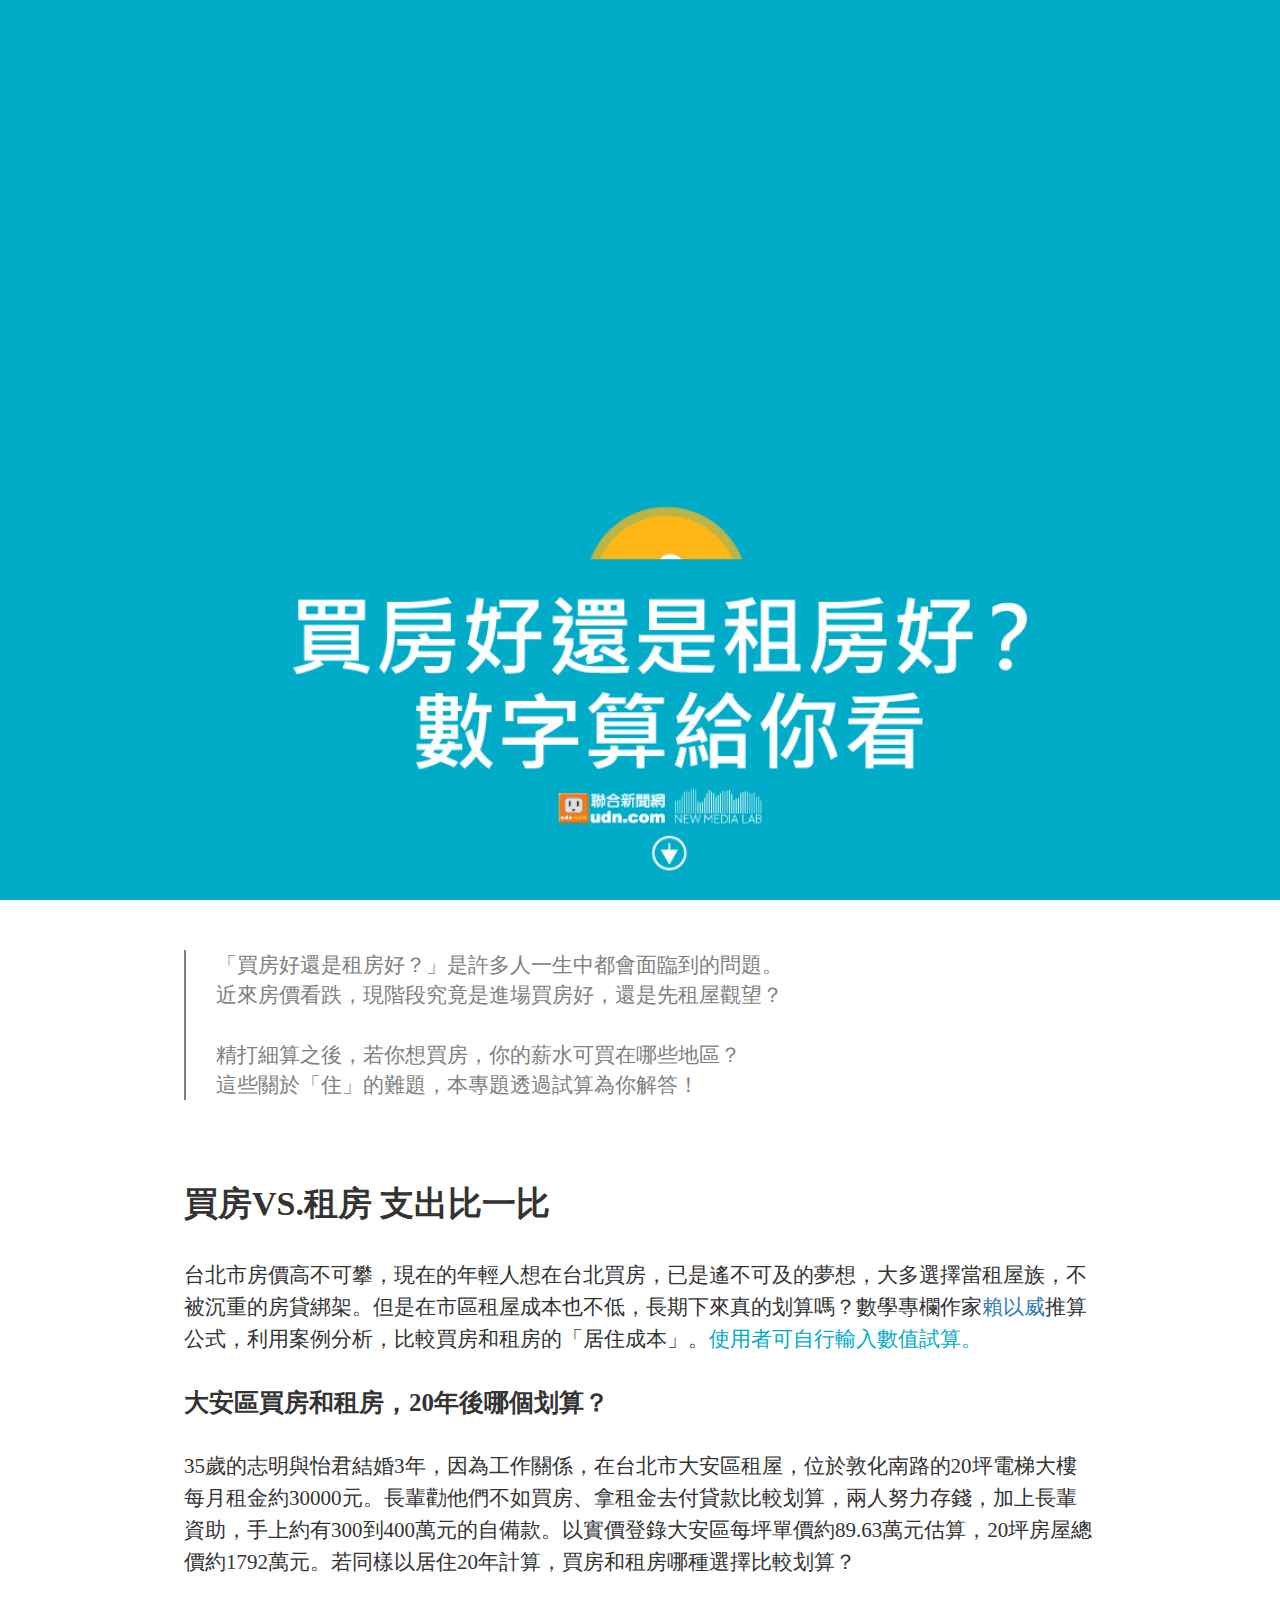
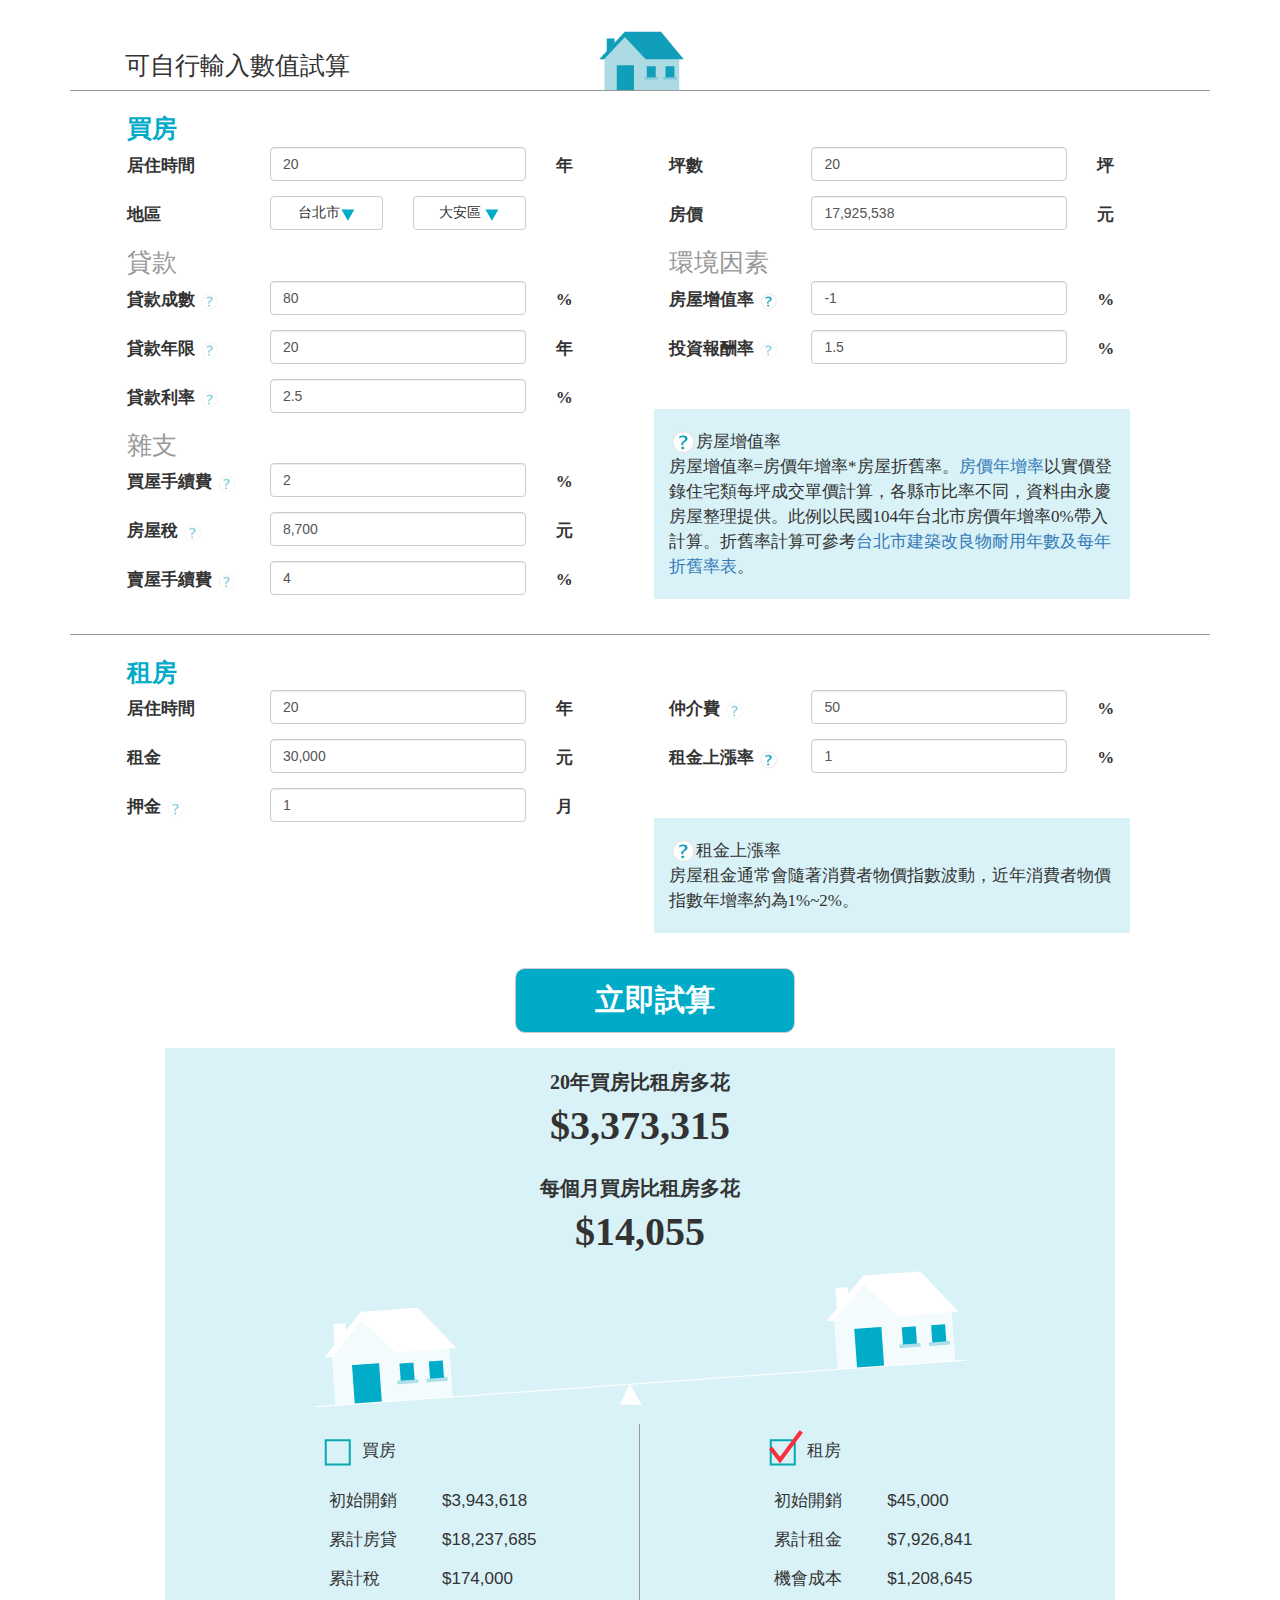
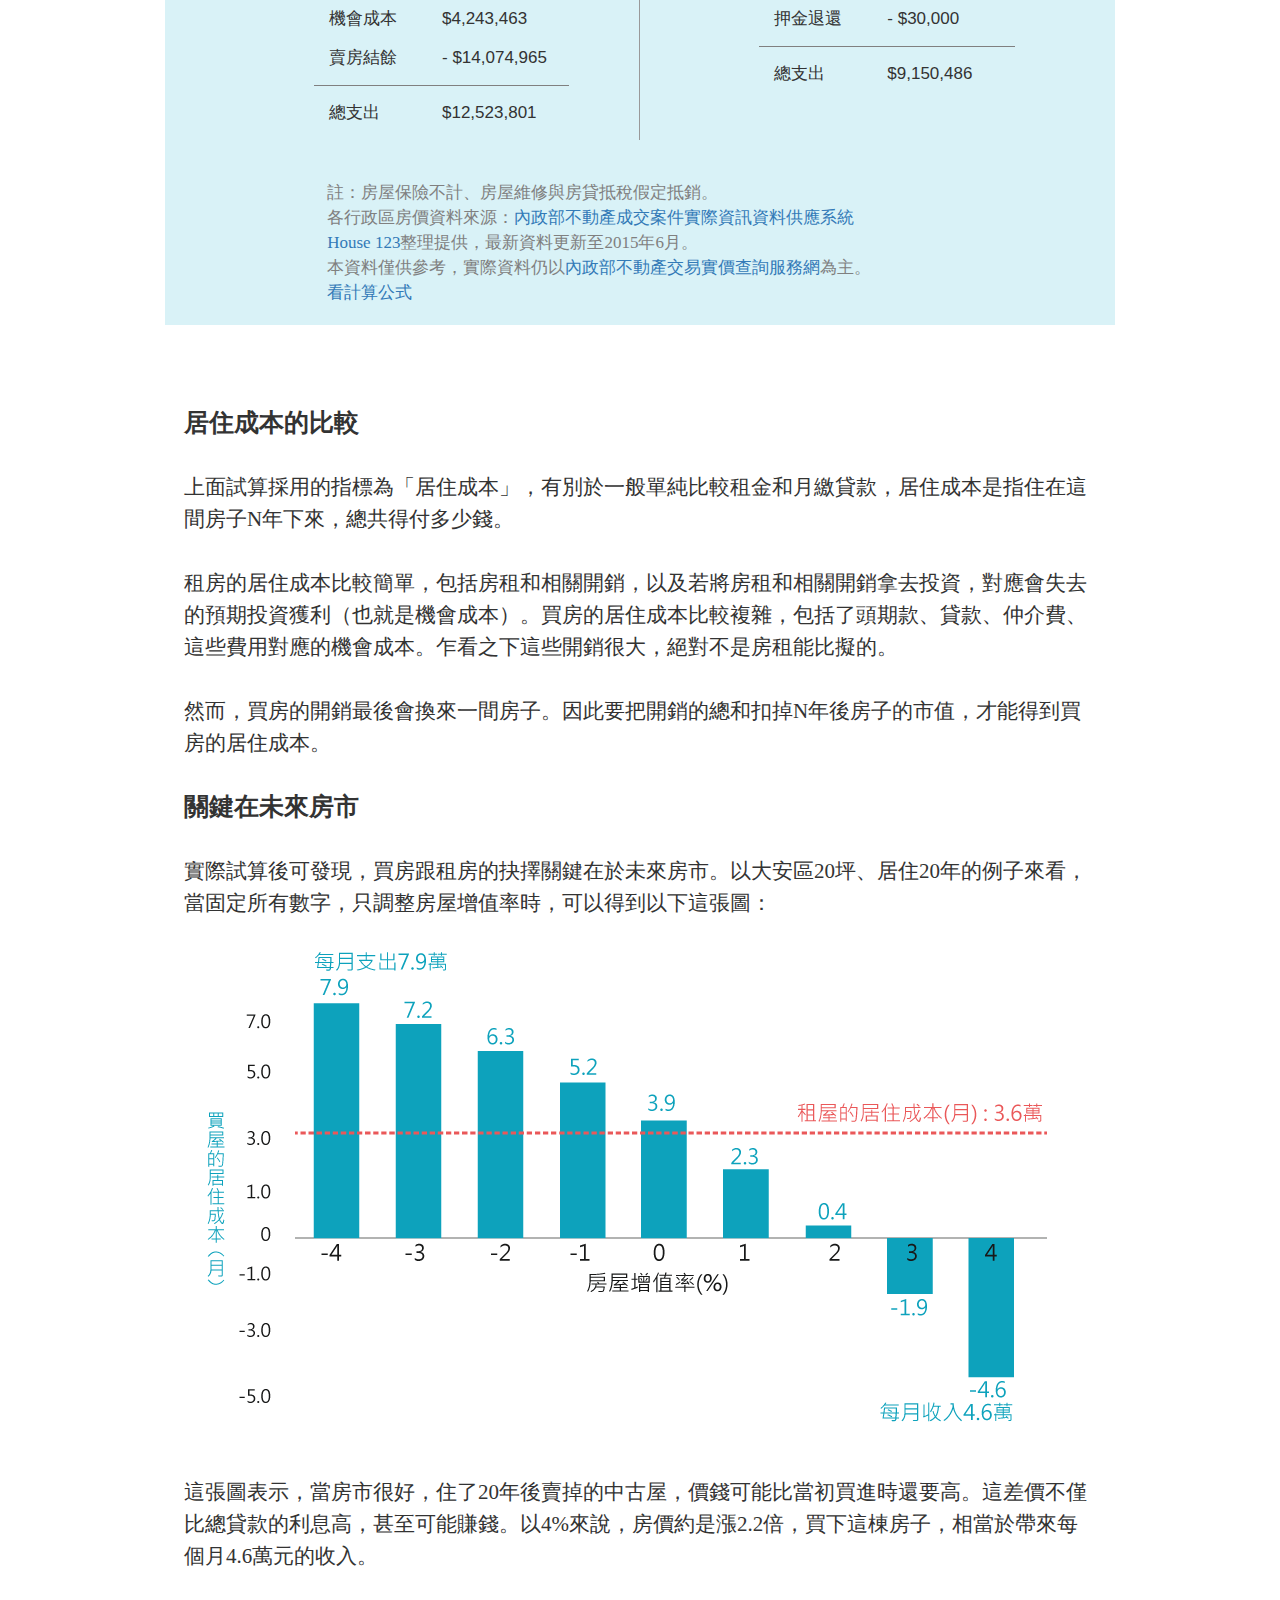
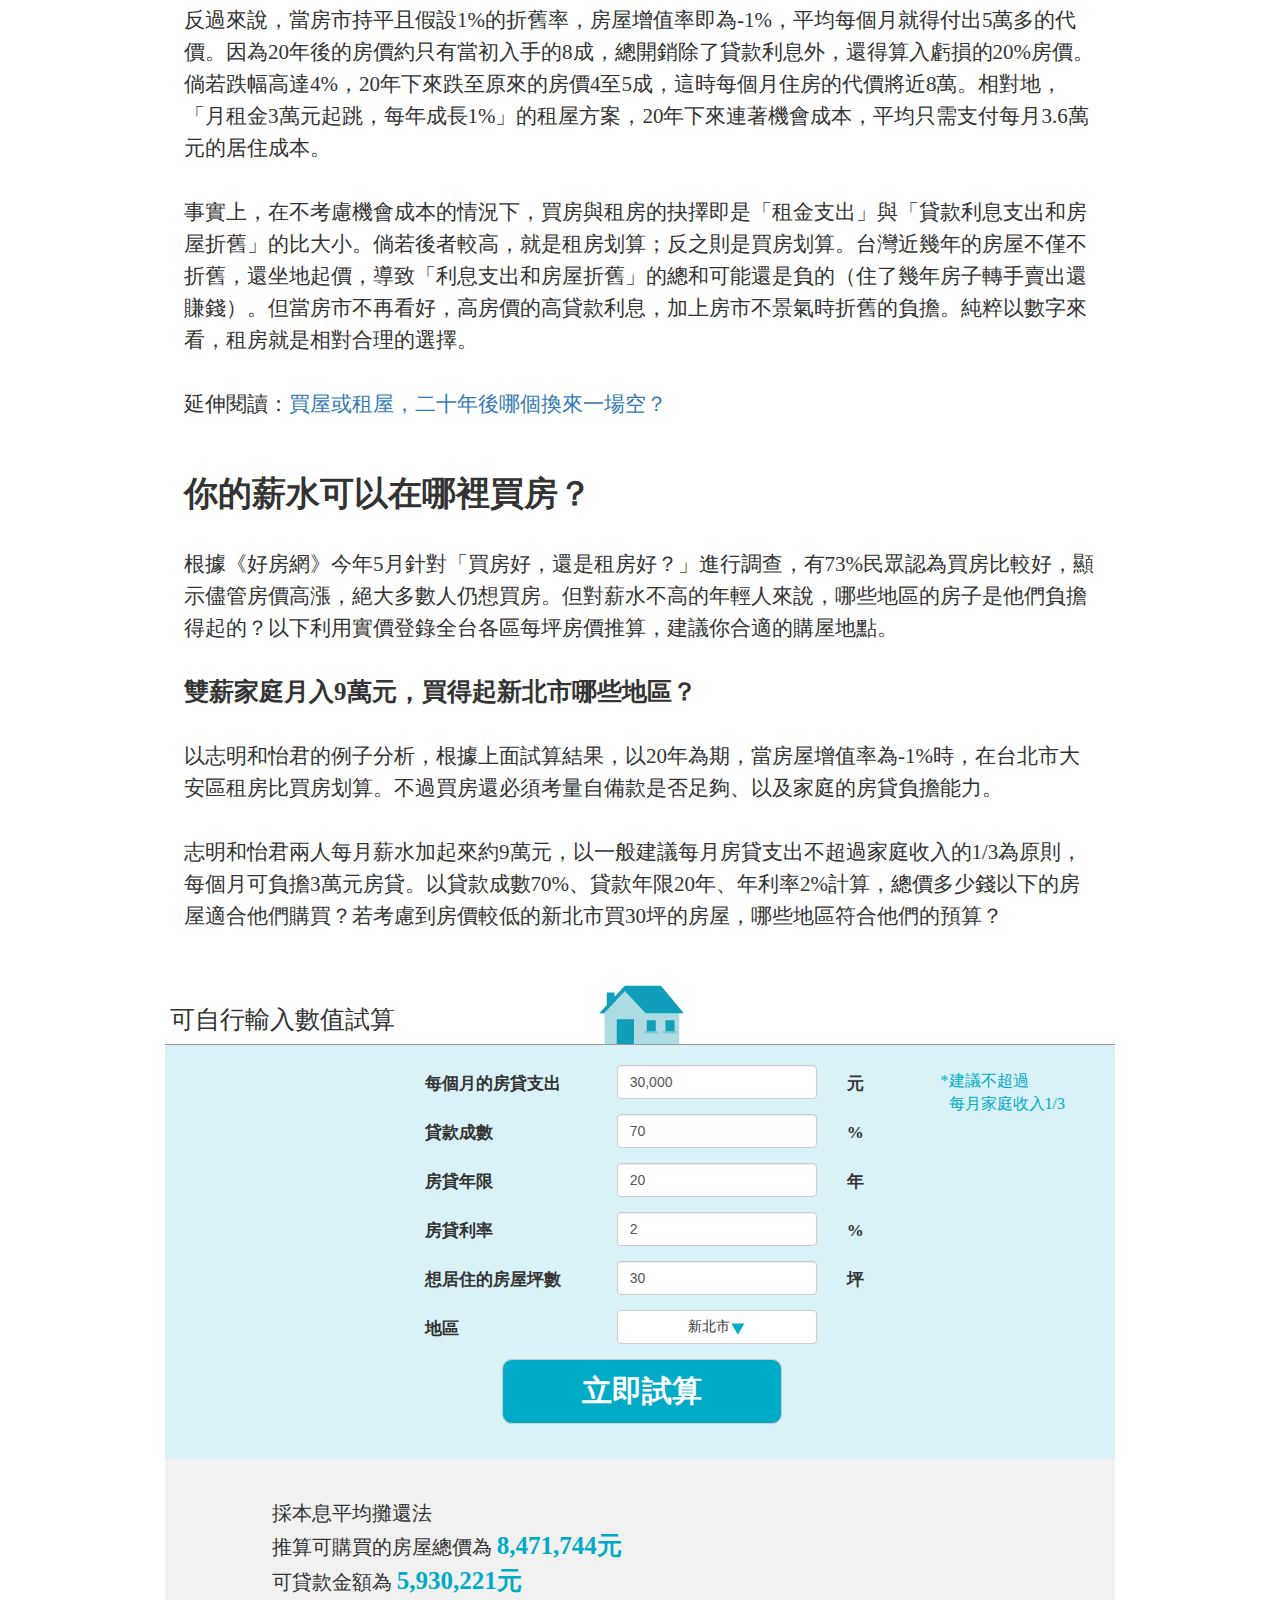
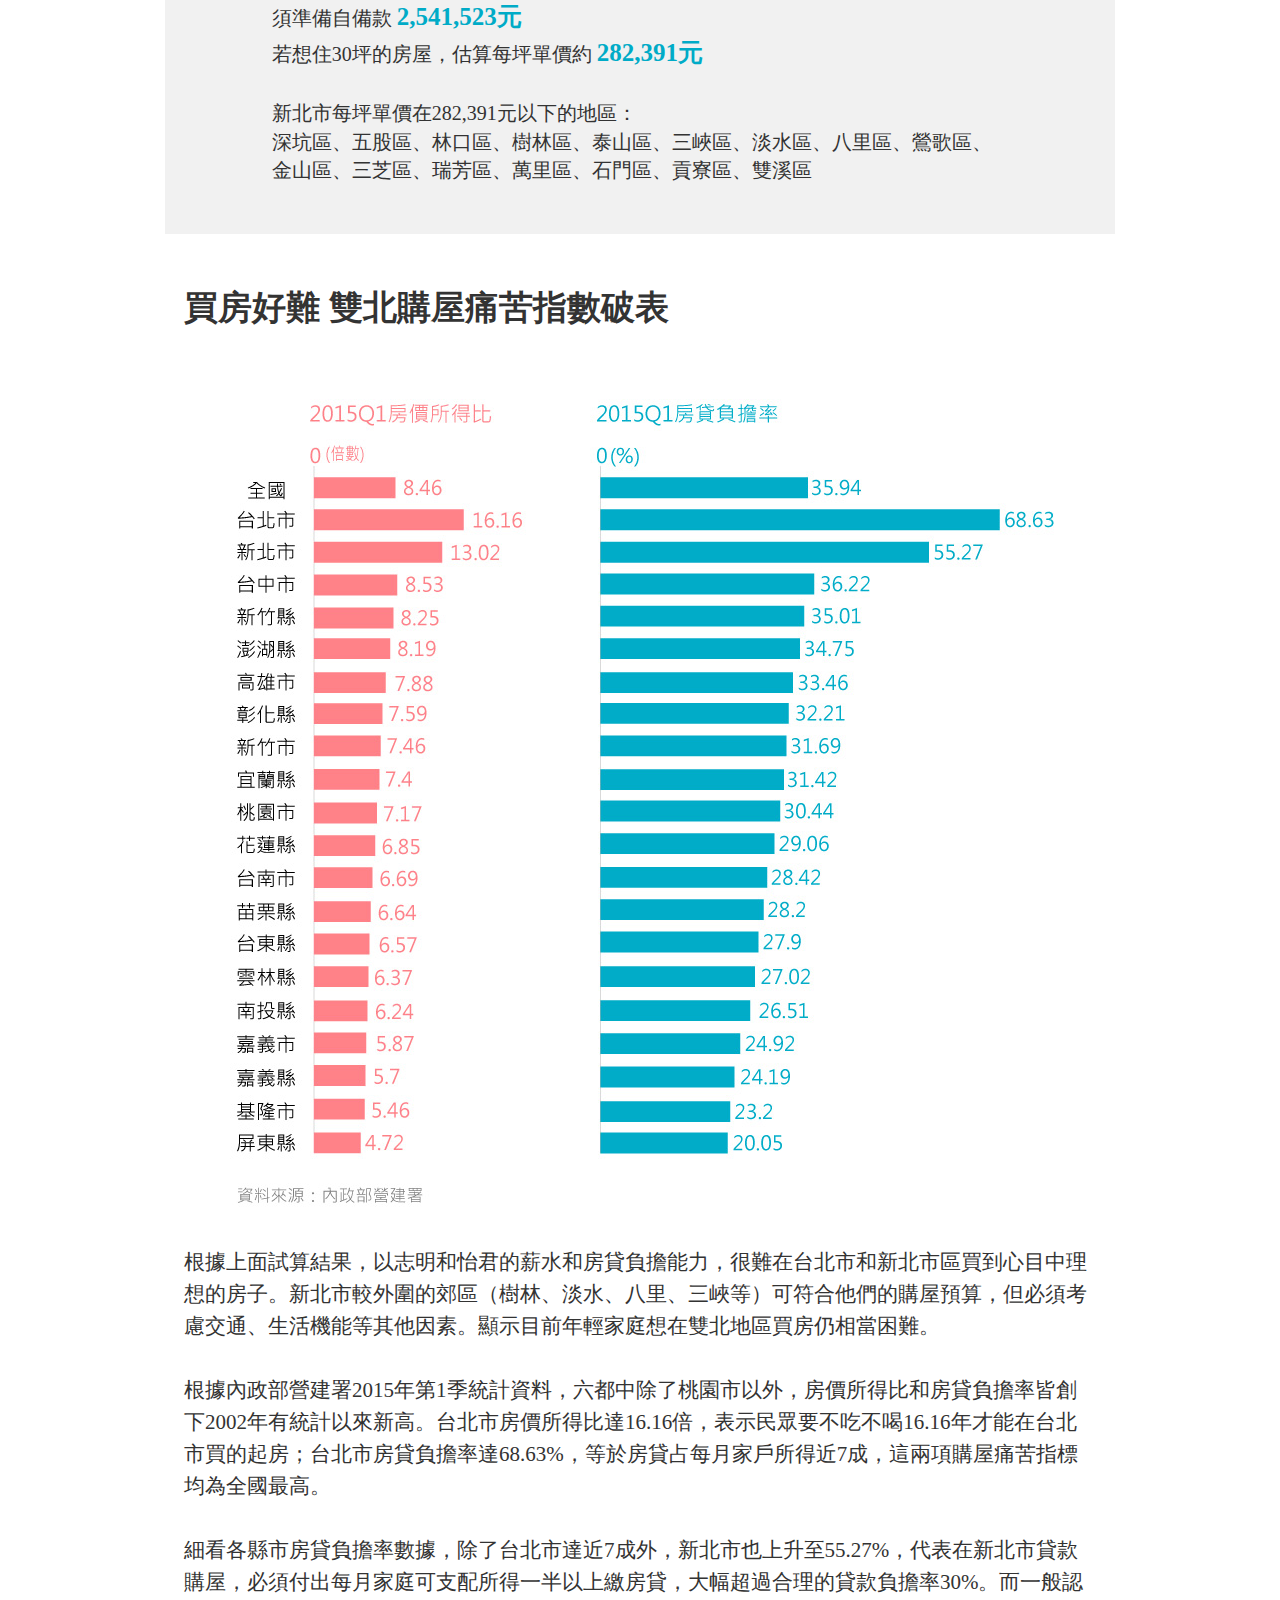
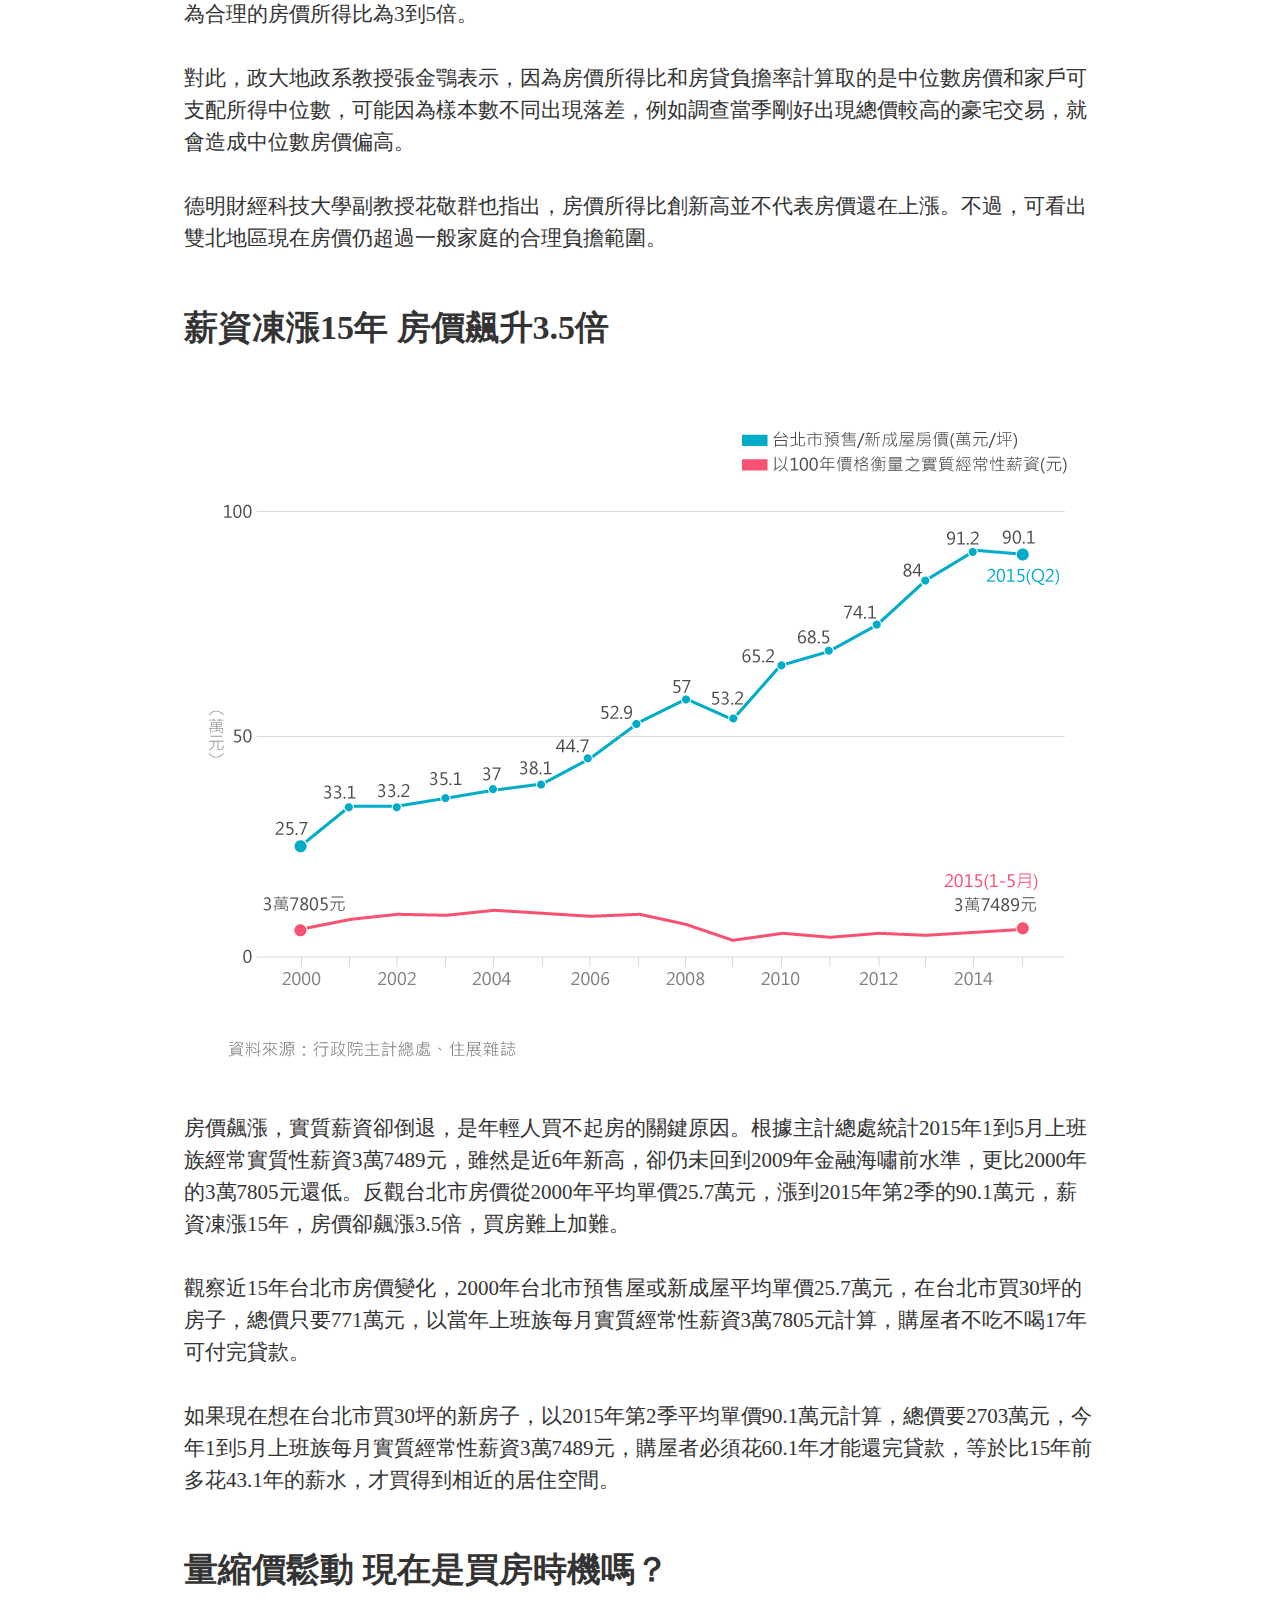
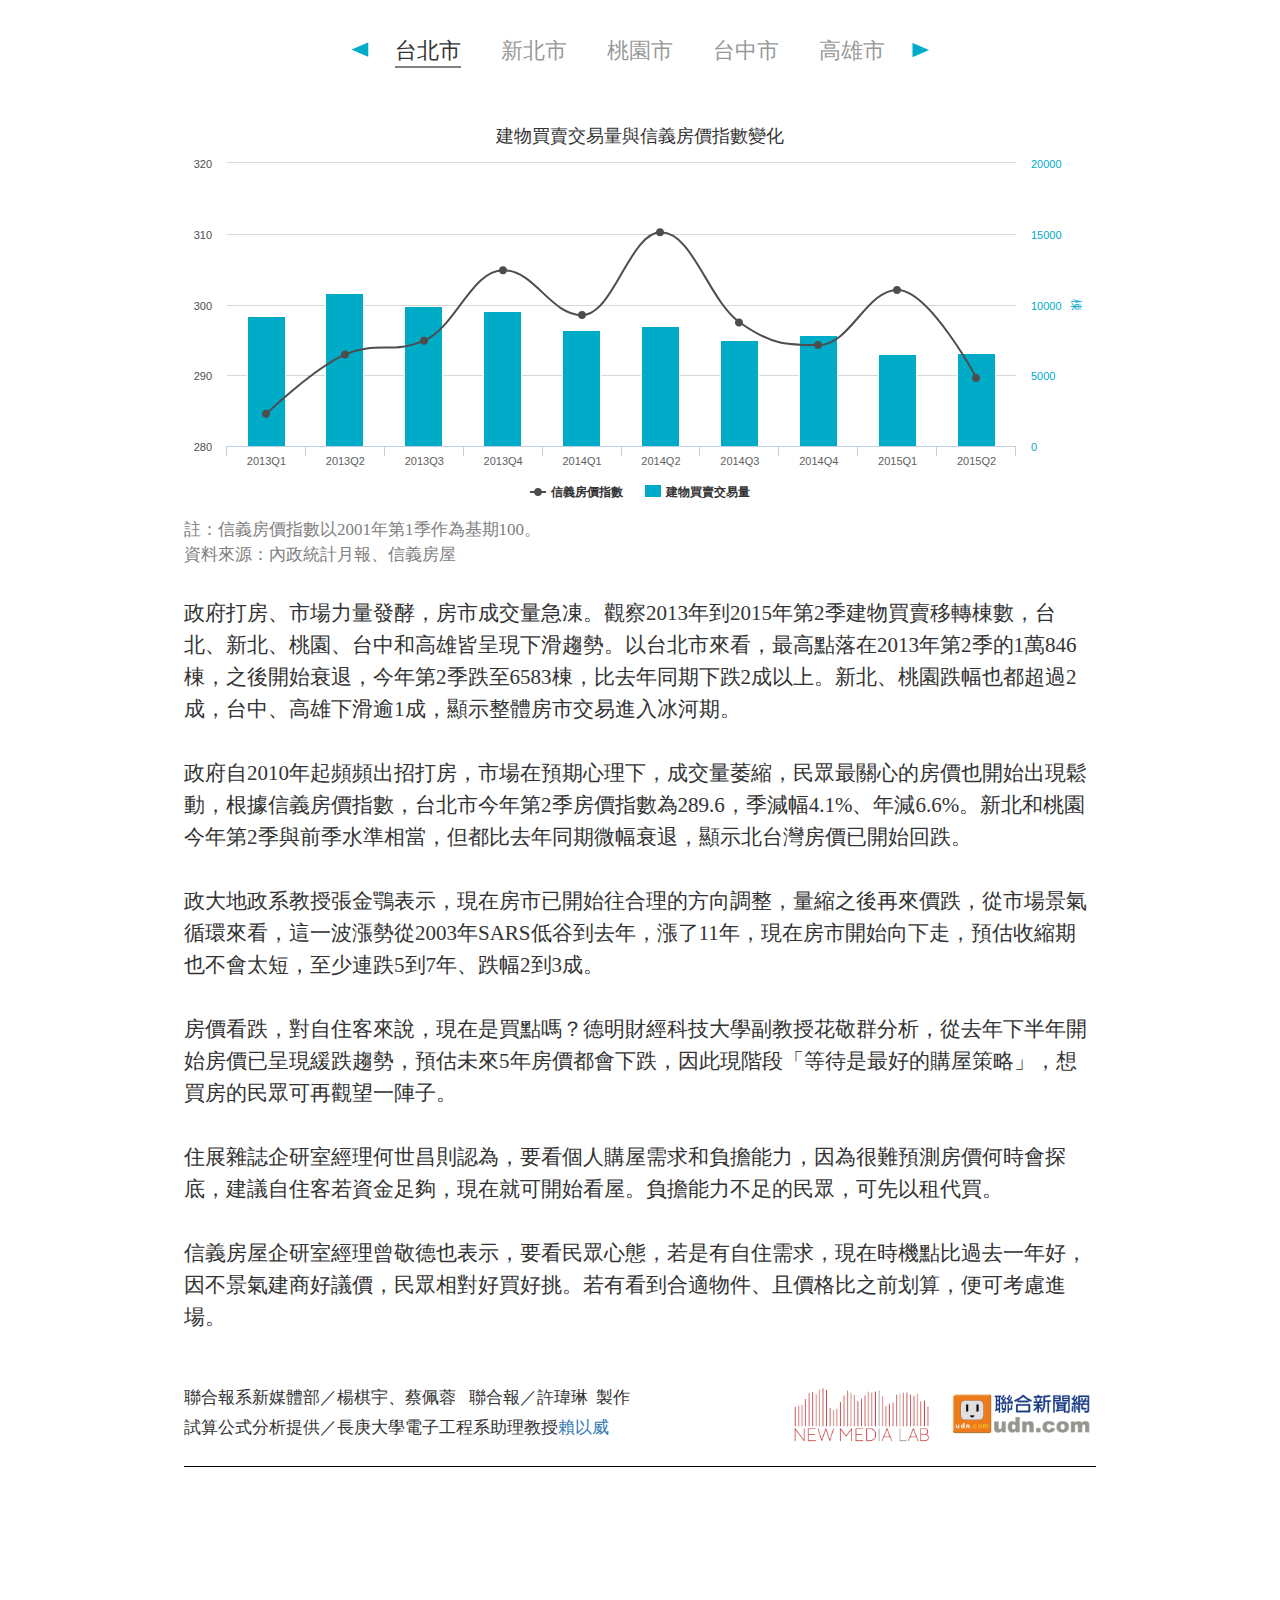
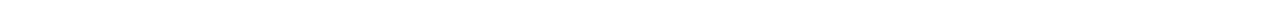
<file: index.html>
<!DOCTYPE html>
<html>
<head>
	<link rel="shortcut icon" href="img/udn_title_icon.jpg">
	<meta http-equiv="Content-Type" content="text/html" charset="utf-8">
	<meta name="viewport" content="width=device-width, initial-scale=1">
	<title>買房好還是租房好？ 數字算給你看</title>
	
	<!-- for Facebook -->
	<meta property="og:title" content="買房好還是租房好？ 數字算給你看"/> 
	<meta property="og:type" content="website"/>
	<meta property="og:url" content="http://p.udn.com.tw/upf/newmedia/2015_data/20150903_udnrentorbuy/udnrentorbuy/index.html"/>
	<meta property="og:image" content="http://p.udn.com.tw/upf/newmedia/2015_data/20150903_udnrentorbuy/udnrentorbuy/img/FB.jpg"/>
	<meta property="og:site_name" content="聯合報系新媒體部"/> 
	<meta property="og:description" content="「買房好還是租房好？」是許多人一生中都會面臨到的問題。近來房價看跌，現階段究竟是進場買房好，還是先租屋觀望？精打細算之後，若你想買房，你的薪水可買在哪些地區？這些關於「住」的難題，本專題透過試算為你解答！"/>
	
	<!-- for Google -->
	<meta name="description" content="「買房好還是租房好？」是許多人一生中都會面臨到的問題。近來房價看跌，現階段究竟是進場買房好，還是先租屋觀望？精打細算之後，若你想買房，你的薪水可買在哪些地區？這些關於「住」的難題，本專題透過試算為你解答！" />
	<meta name="author" content="聯合報系新媒體部" />
	<meta name="copyright" content="聯合報系新媒體部" />
	<meta name="application-name" content="買房好還是租房好？ 數字算給你看" />
	
	<!-- our google analytics -->
	<script>
	  (function(i,s,o,g,r,a,m){i['GoogleAnalyticsObject']=r;i[r]=i[r]||function(){
	  (i[r].q=i[r].q||[]).push(arguments)},i[r].l=1*new Date();a=s.createElement(o),
	  m=s.getElementsByTagName(o)[0];a.async=1;a.src=g;m.parentNode.insertBefore(a,m)
	  })(window,document,'script','//www.google-analytics.com/analytics.js','ga');

	  ga('create', 'UA-58825218-37', 'auto');
	  ga('send', 'pageview');

	</script>

	<!-- udn google analytics -->
	<script>
	  (function(i,s,o,g,r,a,m){i['GoogleAnalyticsObject']=r;i[r]=i[r]||function(){
	  (i[r].q=i[r].q||[]).push(arguments)},i[r].l=1*new Date();a=s.createElement(o),
	  m=s.getElementsByTagName(o)[0];a.async=1;a.src=g;m.parentNode.insertBefore(a,m)
	  })(window,document,'script','//www.google-analytics.com/analytics.js','ga');
	 
	  ga('create', 'UA-19660006-1', 'auto');
	  ga('send', 'pageview');
	 
	</script>

	<!-- udn comScore Tag -->
	<script>
	var _comscore = _comscore || [];
	_comscore.push({ c1: "2", c2: "7390954" });
	(function() {
	var s = document.createElement("script"), el = document.getElementsByTagName("script")[0]; s.async = true;
	s.src = (document.location.protocol == "https:" ? "https://sb" : "http://b") + ".scorecardresearch.com/beacon.js";
	el.parentNode.insertBefore(s, el);
	})();
	</script>
	<noscript>
	<img src="http://b.scorecardresearch.com/p?c1=2&c2=7390954&cv=2.0&cj=1" />
	</noscript>

	<!-- udn Alexa Certify Javascript -->
	<script type="text/javascript">
	_atrk_opts = { atrk_acct:"aw0Di1a4ZP00aY", domain:"udn.com",dynamic: true};
	(function() { var as = document.createElement('script'); as.type = 'text/javascript'; as.async = true; as.src = "https://d31qbv1cthcecs.cloudfront.net/atrk.js"; var s = document.getElementsByTagName('script')[0];s.parentNode.insertBefore(as, s); })();
	</script>
	<noscript><img src="https://d5nxst8fruw4z.cloudfront.net/atrk.gif?account=aw0Di1a4ZP00aY" style="display:none" height="1" width="1" alt="" /></noscript>

	
  	<script type="text/javascript" src="js/jquery-2.1.3.js"></script>
  	<script type="text/javascript" src="js/bootstrap.js"></script>
  	<script type="text/javascript" src="js/d3.js"></script>
  	<script type="text/javascript" src="js/d3tip.js"></script>
  	<script type="text/javascript" src="js/rent_index.js?v12"></script>
  	<script type="text/javascript" src="js/highcharts.js"></script>
  	
  	<link rel="stylesheet" type="text/css" href="css/bootstrap.css">
  	<link rel="stylesheet" type="text/css" href="css/index.css?v3">
</head>

<body>
	<div id="fb-root"></div>
	<script>(function(d, s, id) {
	  var js, fjs = d.getElementsByTagName(s)[0];
	  if (d.getElementById(id)) return;
	  js = d.createElement(s); js.id = id;
	  js.src = "//connect.facebook.net/zh_TW/sdk.js#xfbml=1&version=v2.4&appId=926265494102828";
	  fjs.parentNode.insertBefore(js, fjs);
	}(document, 'script', 'facebook-jssdk'));</script>
	
	<div class = "container-fluid" id = "first-cover">
		<img src="img/first_cover.gif">
	</div>

	<div class = "container">

		<div class = "sec-container">
			<div id = "fore-words">
				「買房好還是租房好？」是許多人一生中都會面臨到的問題。<br>
				近來房價看跌，現階段究竟是進場買房好，還是先租屋觀望？<br><br>
				精打細算之後，若你想買房，你的薪水可買在哪些地區？<br>
				這些關於「住」的難題，本專題透過試算為你解答！
			</div>
			<div class="fb-like" data-href="http://p.udn.com.tw/upf/newmedia/2015_data/20150903_udnrentorbuy/udnrentorbuy/index.html" data-layout="button_count" data-action="like" data-show-faces="true" data-share="true"></div>
		</div>

		<div class = "sec-container">
			<div class = "sec-mid-title myfont mid-title font-bold">買房VS.租房 支出比一比</div>
			<div class = "sec-content myfont content-text">台北市房價高不可攀，現在的年輕人想在台北買房，已是遙不可及的夢想，大多選擇當租屋族，不被沉重的房貸綁架。但是在市區租屋成本也不低，長期下來真的划算嗎？數學專欄作家<a href="https://www.facebook.com/iweilai0924" target="_blank">賴以威</a>推算公式，利用案例分析，比較買房和租房的「居住成本」。<span class = "blue-font">使用者可自行輸入數值試算。</span></div>
			<div class = "sec-sm-title myfont sm-title font-bold">大安區買房和租房，20年後哪個划算？</div>
			<div class = "sec-content myfont content-text">35歲的志明與怡君結婚3年，因為工作關係，在台北市大安區租屋，位於敦化南路的20坪電梯大樓每月租金約30000元。長輩勸他們不如買房、拿租金去付貸款比較划算，兩人努力存錢，加上長輩資助，手上約有300到400萬元的自備款。以實價登錄大安區每坪單價約89.63萬元估算，20坪房屋總價約1792萬元。若同樣以居住20年計算，買房和租房哪種選擇比較划算？</div>
		</div>
		
		<div class = "sec-container" id = "rent-buy-calculator">
			<div class = "insert-value-notice">可自行輸入數值試算</div>
			<div class = "house-img"><img src="img/house.png"></div>
			<form class="form-horizontal" role="form" id = "buy-form">
				<div class = "sm-title myfont font-bold blue-font">買房</div>
				<div class="fl-left buy-form-blocks">
					<div class="form-group">
					    <label for="buy-time" class="col-sm-3 control-label">居住時間</label>
					    <div class="col-sm-6">
					      <input type="text" class="form-control" id="buy-time" placeholder="輸入居住時間">
					    </div>
					    <label for="buy-time" class="col-sm-1 control-label">年</label>
					</div>

					<div class="form-group">
						<label for="dropdownMenu-city-buy" class="col-sm-3 control-label">地區</label>
					  	<div class="dropdown fl-left col-sm-3">
						  <button class="btn btn-default dropdown-toggle col-sm-12 myfont" type="button" id="dropdownMenu-city-buy" data-toggle="dropdown" aria-haspopup="true" aria-expanded="true">
						    縣市
						    <span><img src="img/popdown.png"></span>
						  </button>
						  <ul class="dropdown-menu dropdown-city-buy myfont" aria-labelledby="dropdownMenu-city-buy">
						    <!-- <li><a href="#">Action</a></li>
						    <li><a href="#">Another action</a></li>
						    <li><a href="#">Something else here</a></li>
						    <li><a href="#">Separated link</a></li> -->
						  </ul>
						</div>
						<div class="dropdown fl-left fl-left col-sm-3">
						  <button class="btn btn-default dropdown-toggle col-sm-12 myfont" type="button" id="dropdownMenu-dist-buy" data-toggle="dropdown" aria-haspopup="true" aria-expanded="true">
						    地區
						    <span><img src="img/popdown.png"></span>
						  </button>
						  <ul class="dropdown-menu dropdown-dist-buy myfont" aria-labelledby="dropdownMenu-dist-buy">
						  	<!-- <li><a>請先選擇縣市</a></li> -->
						    <!-- <li><a>Action</a></li>
						    <li><a>Another action</a></li>
						    <li><a href="#">Something else here</a></li>
						    <li><a href="#">Separated link</a></li> -->
						  </ul>
						</div>

					</div>

					<div class = "sm-title myfont gray-font">貸款</div>

					<div class="form-group">
					    <label for="buy-loanlimit" class="col-sm-3 control-label">貸款成數
					    	<img src="img/question_mark.png" class = "question-mark" id = "question-loanlimit">
					    </label>
					    <div class="col-sm-6">
					      <input type="text" class="form-control" id="buy-loanlimit" placeholder="輸入貸款成數(%)">
					    </div>
					    <label for="buy-loanlimit" class="col-sm-1 control-label">%</label>
					</div>

					<div class="form-group">
					    <label for="buy-loantime" class="col-sm-3 control-label">貸款年限
					    	<img src="img/question_mark.png" class = "question-mark" id = "question-loantime">
					    </label>
					    <div class="col-sm-6">
					      <input type="text" class="form-control" id="buy-loantime" placeholder="輸入貸款年限">
					    </div>
					    <label for="buy-loantime" class="col-sm-1 control-label">年</label>
					</div>

					<div class="form-group">
					    <label for="buy-loanrate" class="col-sm-3 control-label">貸款利率
					    	<img src="img/question_mark.png" class = "question-mark" id = "question-loanrate">
					    </label>
					    <div class="col-sm-6">
					      <input type="text" class="form-control" id="buy-loanrate" placeholder="輸入房貸利率(%)">
					    </div>
					    <label for="buy-loanrate" class="col-sm-1 control-label">%</label>
					</div>

					<div class = "sm-title myfont gray-font">雜支</div>

					<div class="form-group">
					    <label for="buy-buyfee" class="col-sm-3 control-label">買屋手續費
					    	<img src="img/question_mark.png" class = "question-mark" id = "question-buyfee">
					    </label>
					    <div class="col-sm-6">
					      <input type="text" class="form-control" id="buy-buyfee" placeholder="輸入買屋手續費(%)">
					    </div>
					    <label for="buy-buyfee" class="col-sm-1 control-label">%</label>
					</div>

					<div class="form-group">
					    <label for="buy-housetax" class="col-sm-3 control-label">房屋稅
					    	<img src="img/question_mark.png" class = "question-mark" id = "question-housetax">
					    </label>
					    <div class="col-sm-6">
					      <input type="text" class="form-control" id="buy-housetax" placeholder="輸入房屋稅(元)">
					    </div>
					    <label for="buy-housetax" class="col-sm-1 control-label">元</label>
					</div>

					<div class="form-group">
					    <label for="buy-sellfee" class="col-sm-3 control-label">賣屋手續費
					    	<img src="img/question_mark.png" class = "question-mark" id = "question-sellfee">
					    </label>
					    <div class="col-sm-6">
					      <input type="text" class="form-control" id="buy-sellfee" placeholder="輸入賣屋手續費(%)">
					    </div>
					    <label for="buy-sellfee" class="col-sm-1 control-label">%</label>
					</div>

				</div>
				<div class="fl-left buy-form-blocks">
					<div class="form-group">
					    <label for="buy-square" class="col-sm-3 control-label">坪數</label>
					    <div class="col-sm-6">
					      <input type="text" class="form-control" id="buy-square" placeholder="輸入坪數">
					    </div>
					    <label for="buy-square" class="col-sm-1 control-label">坪</label>
					</div>

					<div class="form-group">
					    <label for="buy-money" class="col-sm-3 control-label">房價</label>
					    <div class="col-sm-6">
					      <input type="text" class="form-control" id="buy-money" placeholder="輸入房價或選擇地區自動計算">
					    </div>
					    <label for="buy-money" class="col-sm-1 control-label">元</label>
					</div>

					<div class = "sm-title myfont gray-font">環境因素</div>

					<div class="form-group">
				    	<label for="buy-houseinflat" class="col-sm-3 control-label">房屋增值率
					    	<img src="img/question_mark.png" class = "question-mark" id = "question-houseinflat">
				    	</label>
					    <div class="col-sm-6">
					      <input type="text" class="form-control" id="buy-houseinflat" placeholder="輸入房屋增值率(%)">
					    </div>
					    <label for="buy-houseinflat" class="col-sm-3 control-label">%</label>
					</div>

					<div class="form-group">
				    	<label for="invest-return" class="col-sm-3 control-label">投資報酬率
					    	<img src="img/question_mark.png" class = "question-mark" id = "question-investreturn">
				    	</label>
					    <div class="col-sm-6">
					      <input type="text" class="form-control" id="invest-return" placeholder="輸入投資報酬率(%)">
					    </div>
					    <label for="invest-return" class="col-sm-1 control-label">%</label>
					</div>

					<div class = "form-group">
						<div class = "col-sm-10 tip-block" id = "buy-tip-block">
							<div class = "tip-title-block" id = "buy-tip-title-block">
								<img src="img/question_mark.png" class=  "fl-left tip-question-mark">
								<div class = "fl-left tip-title" id = "buy-tip-title">房屋增值率</div>
							</div>
							<div id = "buy-tip-content">房屋增值率=房價年增率*房屋折舊率。<a href="https://docs.google.com/spreadsheets/d/1zQVX-qr4Jp9VxQVs8TidJ63XubGp6wYdxyFzscma_G8/edit?usp=sharing" target ="_blank">房價年增率</a>以實價登錄住宅類每坪成交單價計算，各縣市比率不同，資料由永慶房屋整理提供。此例以民國104年台北市房價年增率0%帶入計算。折舊率計算可參考<a href = "http://www.land.gov.taipei/ct.asp?xItem=12519&CtNode=56902&mp=111001" target = "_blank">台北市建築改良物耐用年數及每年折舊率表</a>。</div>
						</div>
					</div>

					

				</div>
			</form>

			<form class="form-horizontal" role="form" id = "rent-form">
				<div class = "sm-title myfont font-bold blue-font">租房</div>
				<div class="fl-left rent-form-blocks">
					<div class="form-group">
					    <label for="rent-time" class="col-sm-3 control-label">居住時間</label>
					    <div class="col-sm-6">
					      <input type="text" class="form-control" id="rent-time" placeholder="輸入居住時間">
					    </div>
					    <label for="rent-time" class="col-sm-1 control-label">年</label>
					</div>

					<div class="form-group">
					    <label for="rent-money" class="col-sm-3 control-label">租金</label>
					    <div class="col-sm-6">
					      <input type="text" class="form-control" id="rent-money" placeholder="輸入租金或選擇地區自動計算">
					    </div>
					    <label for="rent-money" class="col-sm-1 control-label">元</label>
					</div>

					<div class="form-group">
					    <label for="rent-deposit" class="col-sm-3 control-label">押金
					    	<img src="img/question_mark.png" class = "question-mark" id = "question-deposit">
					    </label>
					    <div class="col-sm-6">
					      <input type="text" class="form-control" id="rent-deposit" placeholder="輸入押金(月)">
					    </div>
					    <label for="rent-deposit" class="col-sm-1 control-label">月</label>
					</div>
				</div>
				<div class="fl-left rent-form-blocks">
					<div class="form-group">
					    <label for="rent-agentfee" class="col-sm-3 control-label">仲介費
					    	<img src="img/question_mark.png" class = "question-mark" id = "question-agentfee">
						</label>
					    <div class="col-sm-6">
					      <input type="text" class="form-control" id="rent-agentfee" placeholder="輸入仲介費(%)">
					    </div>
					    <label for="rent-agentfee" class="col-sm-1 control-label">%</label>
					</div>

					<div class="form-group">
					    <label for="rent-inflat" class="col-sm-3 control-label">租金上漲率
					    	<img src="img/question_mark.png" class = "question-mark" id = "question-rentinflat">
					    </label>
					    <div class="col-sm-6">
					      <input type="text" class="form-control" id="rent-inflat" placeholder="輸入租金上漲率(%)">
					    </div>
					    <label for="rent-inflat" class="col-sm-1 control-label">%</label>
					</div>

					<div class = "form-group">
						<div class = "col-sm-10 tip-block" id = "rent-tip-block">
							<div class = "tip-title-block" id = "rent-tip-title-block">
								<img src="img/question_mark.png" class=  "fl-left tip-question-mark">
								<div class = "fl-left tip-title" id = "rent-tip-title">租金上漲率</div>
							</div>
							<div id = "rent-tip-content">房屋租金通常會隨著消費者物價指數波動，近年消費者物價指數年增率約為1%~2%。</div>
						</div>
					</div>
				</div>
			</form>

			<form class="form-horizontal" role="form" id = "btn-rent-buy-form">

				<div class="form-group">
				    <div class="col-sm-12" id = "cal-btn-rent-buy-block">
				      <button class="btn btn-default calculate-btn" id = "cal-btn-rent-buy">立即試算</button>
				    </div>
				</div>
			</form>

			<div class = "container-fluid col-sm-10 col-sm-offset-1" id = "rent-buy-result-container">

				<div class = "myfont font-bold rent-buy-compare-text" id = "rent-buy-compare-text-total">買房比租房多花</div>
				<div class = "myfont font-bold rent-buy-compare-num" id = "rent-buy-compare-num-total">$97388</div>
				<div class = "myfont font-bold rent-buy-compare-text" id = "rent-buy-compare-text-permonth">買房比租房多花</div>
				<div class = "myfont font-bold rent-buy-compare-num" id = "rent-buy-compare-num-permonth">$97388</div>
				<div id = "rent-buy-compare-img"><img src="img/rent_better.png"></div>
				<div class = "calculate-results col-sm-12">
					<div class = "result-container fl-left" id = "buy-result">
						<form class="form-horizontal" role="form">
							<div class="form-group">
								<div>
									<div class = "fl-left" id = "buy-check-img"><img src="img/uncheck.png"></div>
									<div class = "fl-left check-text myfont" id = "buy-check-text">買房</div>
								</div>
							</div>
							
							  <div class="form-group">
							    <div class="col-sm-4 myfont">初始開銷</div>
							    <div class="col-sm-6">
							      <div id = "buy-initcost"></div>
							    </div>
							  </div>

							  <div class="form-group">
							    <div class="col-sm-4 myfont">累計房貸</div>
							    <div class="col-sm-6">
							      <div id = "buy-totalloan"></div>
							    </div>
							  </div>

							  <div class="form-group">
							    <div class="col-sm-4 myfont">累計稅</div>
							    <div class="col-sm-6">
							      <div id = "buy-totaltax"></div>
							    </div>
							  </div>

							  <div class="form-group">
							    <div class="col-sm-4 myfont">機會成本</div>
							    <div class="col-sm-6">
							      <div id = "buy-oppotunitycost"></div>
							    </div>
							  </div>

							  <div class="form-group">
							    <div class="col-sm-4 myfont">賣房結餘</div>
							    <div class="col-sm-6">
							      <div id = "buy-sellbalance"></div>
							    </div>
							  </div>

							  <div class = "form-group">
							  	<div class = "col-sm-9 horizontal-line"></div>
							  </div>

							  <div class="form-group">
							    <div class="col-sm-4 myfont">總支出</div>
							    <div class="col-sm-6">
							      <div id = "buy-totalcost"></div>
							    </div>
							  </div>
						</form>
					</div>

					<div class = "result-container fl-left" id = "rent-result">
						<form class="form-horizontal" role="form">
						  <div class="form-group">
								<div>
									<div class = "fl-left" id = "rent-check-img"><img src="img/check.png"></div>
									<div class = "fl-left check-text myfont" id = "rent-check-text">租房</div>
								</div>
						  </div>

						  <div class="form-group">
							    <div class="col-sm-4 myfont">初始開銷</div>
							    <div class="col-sm-6">
							      <div id = "rent-initcost"></div>
							    </div>
							</div>

							<div class="form-group">
							    <div class="col-sm-4 myfont">累計租金</div>
							    <div class="col-sm-6">
							      <div id = "rent-totalmoney"></div>
							    </div>
							</div>

							<div class="form-group">
							    <div class="col-sm-4 myfont">機會成本</div>
							    <div class="col-sm-6">
							      <div id = "rent-oppotunitycost"></div>
							    </div>
							</div>

							<div class="form-group">
							    <div class="col-sm-4 myfont">押金退還</div>
							    <div class="col-sm-6">
							      <div id = "rent-depositback"></div>
							    </div>
							</div>

							<div class = "form-group">
							  	<div class = "col-sm-9 horizontal-line"></div>
							  </div>

							<div class="form-group">
							    <div class="col-sm-4 myfont">總支出</div>
							    <div class="col-sm-6">
							      <div id = "rent-totalcost"></div>
							    </div>
							</div>

						  
						</form>
					</div>
				</div>
				<div id = "rent-buy-ps">
					註：房屋保險不計、房屋維修與房貸抵稅假定抵銷。<br>
					各行政區房價資料來源：<a href="http://plvr.land.moi.gov.tw/Index" target = "_blank">內政部不動產成交案件實際資訊資料供應系統</a><br>
					<a href="http://price.house123.com.tw/transrec/?t=region,%E5%8F%B0%E5%8C%97%E5%B8%82&d=no&p=25.0329636,121.56542680000007&dr=current&ot=all" target = "_blank">House 123</a>整理提供，最新資料更新至2015年6月。<br>
					本資料僅供參考，實際資料仍以<a href="http://lvr.land.moi.gov.tw/N11/homePage.action" target="_blank">內政部不動產交易實價查詢服務網</a>為主。<br>
					<a href="https://docs.google.com/document/d/1dufkiuZjml2zmOYsoD_cuVz4nFBsd_XQLXIGY1zdlgY/edit?usp=sharing" target = "_blank">看計算公式</a>
				</div>
			</div>
			

		</div>

		<div class = "sec-container">
			<div class = "sec-sm-title myfont sm-title font-bold">居住成本的比較</div>
			<div class = "sec-content myfont content-text">
				上面試算採用的指標為「居住成本」，有別於一般單純比較租金和月繳貸款，居住成本是指住在這間房子N年下來，總共得付多少錢。<br><br>
				租房的居住成本比較簡單，包括房租和相關開銷，以及若將房租和相關開銷拿去投資，對應會失去的預期投資獲利（也就是機會成本）。買房的居住成本比較複雜，包括了頭期款、貸款、仲介費、這些費用對應的機會成本。乍看之下這些開銷很大，絕對不是房租能比擬的。<br><br>然而，買房的開銷最後會換來一間房子。因此要把開銷的總和扣掉N年後房子的市值，才能得到買房的居住成本。
			</div>
			<div class = "sec-sm-title myfont sm-title font-bold">關鍵在未來房市</div>
			<div class = "sec-content myfont content-text">
				實際試算後可發現，買房跟租房的抉擇關鍵在於未來房市。以大安區20坪、居住20年的例子來看，當固定所有數字，只調整房屋增值率時，可以得到以下這張圖：
			</div>
			<div id = "avg-diff-img">
				<img src="img/avg-diff-v3.png">
			</div>
			<div class = "sec-content myfont content-text">
				這張圖表示，當房市很好，住了20年後賣掉的中古屋，價錢可能比當初買進時還要高。這差價不僅比總貸款的利息高，甚至可能賺錢。以4%來說，房價約是漲2.2倍，買下這棟房子，相當於帶來每個月4.6萬元的收入。<br><br>
				反過來說，當房市持平且假設1%的折舊率，房屋增值率即為-1%，平均每個月就得付出5萬多的代價。因為20年後的房價約只有當初入手的8成，總開銷除了貸款利息外，還得算入虧損的20%房價。倘若跌幅高達4%，20年下來跌至原來的房價4至5成，這時每個月住房的代價將近8萬。相對地，「月租金3萬元起跳，每年成長1%」的租屋方案，20年下來連著機會成本，平均只需支付每月3.6萬元的居住成本。<br><br>
				事實上，在不考慮機會成本的情況下，買房與租房的抉擇即是「租金支出」與「貸款利息支出和房屋折舊」的比大小。倘若後者較高，就是租房划算；反之則是買房划算。台灣近幾年的房屋不僅不折舊，還坐地起價，導致「利息支出和房屋折舊」的總和可能還是負的（住了幾年房子轉手賣出還賺錢）。但當房市不再看好，高房價的高貸款利息，加上房市不景氣時折舊的負擔。純粹以數字來看，租房就是相對合理的選擇。<br><br>
				延伸閱讀：<a href="http://opinion.udn.com/opinion/story/8159/1166629" target="_blank">買屋或租屋，二十年後哪個換來一場空？</a>
			</div>
		</div>

		<!-- <div class = "sec-container">
			<div id = "equal-rent-chart"></div>
		</div> -->

		<div class = "sec-container">
			<div class = "sec-mid-title myfont mid-title font-bold">你的薪水可以在哪裡買房？</div>
			<div class = "sec-content myfont content-text">根據《好房網》今年5月針對「買房好，還是租房好？」進行調查，有73%民眾認為買房比較好，顯示儘管房價高漲，絕大多數人仍想買房。但對薪水不高的年輕人來說，哪些地區的房子是他們負擔得起的？以下利用實價登錄全台各區每坪房價推算，建議你合適的購屋地點。</div>
			<div class = "sec-sm-title myfont sm-title font-bold">雙薪家庭月入9萬元，買得起新北市哪些地區？</div>
			<div class = "sec-content myfont content-text">以志明和怡君的例子分析，根據上面試算結果，以20年為期，當房屋增值率為-1%時，在台北市大安區租房比買房划算。不過買房還必須考量自備款是否足夠、以及家庭的房貸負擔能力。<br><br>
			志明和怡君兩人每月薪水加起來約9萬元，以一般建議每月房貸支出不超過家庭收入的1/3為原則，每個月可負擔3萬元房貸。以貸款成數70%、貸款年限20年、年利率2%計算，總價多少錢以下的房屋適合他們購買？若考慮到房價較低的新北市買30坪的房屋，哪些地區符合他們的預算？</div>
		</div>


		<div class = "sec-container" id = "budget-calculator">
			<div class = "insert-value-notice" id = "budget-notice">可自行輸入數值試算</div>
			<div class = "house-img"><img src="img/house.png"></div>
			<div class = "container-fluid col-sm-10 col-sm-offset-1" id = "budget-container">
				<div class = "myfont" id = "budget-tip">*建議不超過<br>&nbsp;&nbsp;每月家庭收入1/3</div>
				<form class="form-horizontal col-sm-6 col-sm-offset-3" role="form" id = "budget-form">
					<!-- <div>算算看你的預算能買哪裡的房子！</div> -->

					  

					  <div class="form-group">
					    <label for="budget-budgetpermonth" class="col-sm-5 control-label">每個月的房貸支出</label>
					    <div class="col-sm-6">
					      <input type="text" class="form-control" id="budget-budgetpermonth" placeholder="輸入每個月的房貸支出(元)">
					    </div>
					    <label for="budget-budgetpermonth" class="col-sm-1 control-label">元</label>
					    <div></div>
					  </div>
					
					  <div class="form-group">
					    <label for="budget-loanlimit" class="col-sm-5 control-label">貸款成數</label>
					    <div class="col-sm-6">
					      <input type="text" class="form-control" id="budget-loanlimit" placeholder="輸入貸款成數(%)">
					    </div>
					    <label for="budget-loanlimit" class="col-sm-1 control-label">%</label>
					  </div>

					  <div class="form-group">
					    <label for="budget-loantime" class="col-sm-5 control-label">房貸年限</label>
					    <div class="col-sm-6">
					      <input type="text" class="form-control" id="budget-loantime" placeholder="輸入房貸年限">
					    </div>
					    <label for="budget-loantime" class="col-sm-1 control-label">年</label>
					  </div>

					  <div class="form-group">
					    <label for="budget-loanrate" class="col-sm-5 control-label">房貸利率</label>
					    <div class="col-sm-6">
					      <input type="text" class="form-control" id="budget-loanrate" placeholder="輸入房貸利率(%)">
					    </div>
					    <label for="budget-loanrate" class="col-sm-1 control-label">%</label>
					  </div>

					  <div class="form-group">
					    <label for="budget-square" class="col-sm-5 control-label">想居住的房屋坪數</label>
					    <div class="col-sm-6">
					      <input type="text" class="form-control" id="budget-square" placeholder="輸入想居住的房屋坪數(坪)">
					    </div>
					    <label for="budget-square" class="col-sm-1 control-label">坪</label>
					  </div>

					  <div class="form-group">
					  	<label for="dropdownMenu-budget" class="col-sm-5 control-label">地區</label>
					  	<div class="dropdown col-sm-6">
						  <button class="btn btn-default dropdown-toggle col-sm-12 myfont" type="button" id="dropdownMenu-budget" data-toggle="dropdown" aria-haspopup="true" aria-expanded="true">
						    縣市
						    <span><img src="img/popdown.png"></span>
						  </button>
						  <ul class="dropdown-menu dropdown-budget myfont" aria-labelledby="dropdownMenu-budget">
						    <!-- <li><a href="#">Action</a></li>
						    <li><a href="#">Another action</a></li>
						    <li><a href="#">Something else here</a></li>
						    <li><a href="#">Separated link</a></li> -->
						  </ul>
						</div>
					  </div>

					  <div class="form-group">
					    <div class="col-sm-offset-2 col-sm-10">
					      <button class="btn btn-default calculate-btn" id = "cal-btn-budget">立即試算</button>
					    </div>
					  </div>

					  
				</form>
				
			</div>
			<div class = "container-fluid col-sm-10 col-sm-offset-1" id = "budget-result-container">
				<div class = "col-sm-10 col-sm-offset-1" id = "budget-result"></div>
			</div>

		</div>

		<!-- <div class = "sec-container">
			<div id = "taipei-equalrent-chart"></div>
		</div> -->

		<div class = "sec-container">
			<div class = "sec-mid-title myfont mid-title font-bold">買房好難 雙北購屋痛苦指數破表</div>
			<div class = "static-chart"><img src="img/income_loan.jpg"></div>
			<div class = "sec-content myfont content-text">
				根據上面試算結果，以志明和怡君的薪水和房貸負擔能力，很難在台北市和新北市區買到心目中理想的房子。新北市較外圍的郊區（樹林、淡水、八里、三峽等）可符合他們的購屋預算，但必須考慮交通、生活機能等其他因素。顯示目前年輕家庭想在雙北地區買房仍相當困難。<br><br>根據內政部營建署2015年第1季統計資料，六都中除了桃園市以外，房價所得比和房貸負擔率皆創下2002年有統計以來新高。台北市房價所得比達16.16倍，表示民眾要不吃不喝16.16年才能在台北市買的起房；台北市房貸負擔率達68.63%，等於房貸占每月家戶所得近7成，這兩項購屋痛苦指標均為全國最高。<br><br>細看各縣市房貸負擔率數據，除了台北市達近7成外，新北市也上升至55.27%，代表在新北市貸款購屋，必須付出每月家庭可支配所得一半以上繳房貸，大幅超過合理的貸款負擔率30%。而一般認為合理的房價所得比為3到5倍。<br><br>
				對此，政大地政系教授張金鶚表示，因為房價所得比和房貸負擔率計算取的是中位數房價和家戶可支配所得中位數，可能因為樣本數不同出現落差，例如調查當季剛好出現總價較高的豪宅交易，就會造成中位數房價偏高。<br><br>德明財經科技大學副教授花敬群也指出，房價所得比創新高並不代表房價還在上漲。不過，可看出雙北地區現在房價仍超過一般家庭的合理負擔範圍。
			</div>
		</div>

		<div class = "sec-container">
			<div class = "sec-mid-title myfont mid-title font-bold">薪資凍漲15年 房價飆升3.5倍</div>
			<div class = "static-chart"><img src="img/income_houseprice.png"></div>
			<div class = "sec-content myfont content-text">
				房價飆漲，實質薪資卻倒退，是年輕人買不起房的關鍵原因。根據主計總處統計2015年1到5月上班族經常實質性薪資3萬7489元，雖然是近6年新高，卻仍未回到2009年金融海嘯前水準，更比2000年的3萬7805元還低。反觀台北市房價從2000年平均單價25.7萬元，漲到2015年第2季的90.1萬元，薪資凍漲15年，房價卻飆漲3.5倍，買房難上加難。<br><br>
				觀察近15年台北市房價變化，2000年台北市預售屋或新成屋平均單價25.7萬元，在台北市買30坪的房子，總價只要771萬元，以當年上班族每月實質經常性薪資3萬7805元計算，購屋者不吃不喝17年可付完貸款。<br><br>如果現在想在台北市買30坪的新房子，以2015年第2季平均單價90.1萬元計算，總價要2703萬元，今年1到5月上班族每月實質經常性薪資3萬7489元，購屋者必須花60.1年才能還完貸款，等於比15年前多花43.1年的薪水，才買得到相近的居住空間。
			</div>
		</div>

		<div class = "sec-container">
			<div class = "sec-mid-title myfont mid-title font-bold">量縮價鬆動 現在是買房時機嗎？</div>
			<div class = "highchart-nav-container">
				<div class = "nav-img fl-left" id = "nav-left"><img src="img/nav-left.png"></div>
				<div class = "nav-option fl-left myfont" id = "nav-option-0">台北市</div>
				<div class = "nav-option fl-left myfont" id = "nav-option-1">新北市</div>
				<div class = "nav-option fl-left myfont" id = "nav-option-2">桃園市</div>
				<div class = "nav-option fl-left myfont" id = "nav-option-3">台中市</div>
				<div class = "nav-option fl-left myfont" id = "nav-option-4">高雄市</div>
				<div class = "nav-img fl-left" id = "nav-right"><img src="img/nav-right.png"></div>
			</div>
			<div class = "static-chart"><div id = "trading-houseprice-chart"></div></div>
			<div class = "ps">
				註：信義房價指數以2001年第1季作為基期100。<br>
				資料來源：內政統計月報、信義房屋
			</div>
			<div class = "sec-content myfont content-text">
				政府打房、市場力量發酵，房市成交量急凍。觀察2013年到2015年第2季建物買賣移轉棟數，台北、新北、桃園、台中和高雄皆呈現下滑趨勢。以台北市來看，最高點落在2013年第2季的1萬846棟，之後開始衰退，今年第2季跌至6583棟，比去年同期下跌2成以上。新北、桃園跌幅也都超過2成，台中、高雄下滑逾1成，顯示整體房市交易進入冰河期。<br><br>政府自2010年起頻頻出招打房，市場在預期心理下，成交量萎縮，民眾最關心的房價也開始出現鬆動，根據信義房價指數，台北市今年第2季房價指數為289.6，季減幅4.1%、年減6.6%。新北和桃園今年第2季與前季水準相當，但都比去年同期微幅衰退，顯示北台灣房價已開始回跌。<br><br>
				政大地政系教授張金鶚表示，現在房市已開始往合理的方向調整，量縮之後再來價跌，從市場景氣循環來看，這一波漲勢從2003年SARS低谷到去年，漲了11年，現在房市開始向下走，預估收縮期也不會太短，至少連跌5到7年、跌幅2到3成。<br><br>
				房價看跌，對自住客來說，現在是買點嗎？德明財經科技大學副教授花敬群分析，從去年下半年開始房價已呈現緩跌趨勢，預估未來5年房價都會下跌，因此現階段「等待是最好的購屋策略」，想買房的民眾可再觀望一陣子。<br><br>
				住展雜誌企研室經理何世昌則認為，要看個人購屋需求和負擔能力，因為很難預測房價何時會探底，建議自住客若資金足夠，現在就可開始看屋。負擔能力不足的民眾，可先以租代買。<br><br>
				信義房屋企研室經理曾敬德也表示，要看民眾心態，若是有自住需求，現在時機點比過去一年好，因不景氣建商好議價，民眾相對好買好挑。若有看到合適物件、且價格比之前划算，便可考慮進場。

			</div>
		</div>

		<div class = "editor-logo-container">
			<div class = "editor-src-bot myfont">
				聯合報系新媒體部／楊棋宇、蔡佩蓉&nbsp;&nbsp;&nbsp;聯合報／許瑋琳&nbsp;&nbsp;製作<br>
				試算公式分析提供／長庚大學電子工程系助理教授<a href="https://www.facebook.com/iweilai0924" target="_blank">賴以威</a>
			</div>

			<div class = "logo-container">
				<div class = "logos fl-left">
					<a href="https://www.facebook.com/udnNewMediaLab?fref=ts" target="_blank">
						<img id = "newmedia-logo" src="img/nmlogo.png">
					</a>
				</div>
				<div class = "logos fl-left">
					<a href="http://theme.udn.com/theme/cate/6772" target="_blank">
						<img id = "udn-logo" src="img/udnlogo.png">
					</a>
				</div>
			</div>

		</div>

		<div class = "like-btn">
			<div class="fb-like" data-href="http://p.udn.com.tw/upf/newmedia/2015_data/20150903_udnrentorbuy/udnrentorbuy/index.html" data-layout="button_count" data-action="like" data-show-faces="true" data-share="true"></div>

		</div>
		<div class = "comments">
			<div class="fb-comments" data-width="100%" data-href="http://p.udn.com.tw/upf/newmedia/2015_data/20150903_udnrentorbuy/udnrentorbuy/index.html" data-numposts="5"></div>
		</div>
		
	</div>

</body>
</html>
</file>
<file: css/index.css>
html,body{
	/*padding-top: 100px;*/
	/*max-width: 100%;*/
	overflow-x: hidden;
	padding-bottom: 50px;
}

label{
	font-size: 17px;
	font-family: 微軟正黑體;
}

#first-cover{
	/*height: 100%;*/
	background-color: #00abc7;
	padding: 0;
	width: 100%;
	display: table;
}

#first-cover img{
	display: table;
	margin: auto;
}

#fore-words{
	font-size: 21px;
	color: #808080;
	padding-left: 30px;
	border-left: 2px solid #808080;
	font-family: 微軟正黑體;
	margin-bottom: 30px;
}

.question-mark{
	width: 20px;
	opacity: 0.5;
}

#question-houseinflat{
	opacity: 1;
}

#question-rentinflat{
	opacity: 1;
}

.horizontal-line{
	height: 1px;
	background-color: #808080
}

.sec-container{
	width: 80%;
	display: table;
	margin: 50px auto;
}



.sec-content{
	margin-top: 30px;
}

.sec-sm-title{
	margin-top: 30px;
}

.font-bold{
	font-weight: bold;
}

.fl-left{
	float: left;
}

.mid-title{
	font-size: 34px;
}

.sm-title{
	font-size: 25px;
}

.content-text{
	font-size: 21px;
	line-height: 32px;
}

.static-chart{
	margin-top: 50px;
}

.myfont{
	font-family: 微軟正黑體;
}

.blue-font{
	color: #00abc7;
}

.gray-font{
	color: #999999;
}

#rent-buy-calculator{
	position: relative;
	width: 100%;
	/*font-family: 微軟正黑體;*/
}

#budget-calculator{
	position: relative;
	width: 100%;
}

.insert-value-notice{
	position: absolute;
	left: 55px;
	top: 20px;
	font-size: 25px;
	font-family: 微軟正黑體;
	/*font-weight: bold;*/
}

#budget-notice{
	left: 100px;
}

.house-img{
	display: table;
	margin: auto;
	margin-bottom: -4px;
}

#buy-form{
	width: 100%;
	display: table;
	padding-left: 5%;
	border-top: 1px solid #999999;
	padding-top: 20px;
	padding-bottom: 20px;
}

#rent-form{
	width: 100%;
	display: table;
	padding-left: 5%;
	border-top: 1px solid #999999;
	padding-top: 20px;
	padding-bottom: 20px;
}

.buy-form-blocks{
	width: 50%;
}

.rent-form-blocks{
	width: 50%;
}

#cal-btn-rent-buy-block{
	margin-left: 38%;
}

#cal-btn-rent-buy{
	width: 280px;
	height: 65px;
	font-weight: bold;
	font-family: 微軟正黑體;
	font-size: 30px;
	color: white;
	border-radius: 10px;
	background-color: #00abc7;
}

#cal-btn-rent-buy:hover{
	opacity: 0.7;
}

#rent-buy-result-container{
	background-color: rgba(0,171,199,0.15);
	display: none;
	padding-top: 20px;
	padding-bottom: 20px;
}

.tip-block{
	display: table;
	font-size: 17px;
	font-family: 微軟正黑體;
	line-height: 25px;
	padding-top: 20px;
	padding-bottom: 20px;
	margin-top: 30px;
	background-color: rgba(0,171,199,0.15);
}

.tip-title-block{
	display: table;
}

.calculate-results{
	font-size: 17px;
	margin-bottom: 40px;
}

.check-text{
	margin-top: 15px;
}

.result-container{
	width: 50%;
	padding-left: 15%;
}

.dist-chart-container{
	width: 100%;
}

.dists{
	width: 15%;
}

.equal-bar{
	width: 85%;
}

#buy-result{
	border-right: 1px solid #999999;
}

.rent-buy-compare-text{
	display: table;
	margin: auto;
	font-size: 20px;
}

.rent-buy-compare-num{
	display: table;
	margin: auto;
	font-size: 40px;
}

#rent-buy-compare-text-permonth{
	margin-top: 20px;
}

#rent-buy-compare-img{
	display: table;
	margin: auto;
}

#rent-buy-ps{
	font-size: 17px;
	font-family: 微軟正黑體;
	color: #808080;
	line-height: 25px;
	margin-left: 16%;
	/*margin-top: 30px;*/
	display: table;
}

#avg-diff-img{
	display: table;
	margin-top: 20px;
}

#budget-container{
	border-top: 1px solid #999999;
	background-color: rgba(0,171,199,0.15);
	padding-top: 20px;
	padding-bottom: 20px;
	position: relative;
}

#budget-tip{
	position: absolute;
	top: 25px;
	right: 50px;
	font-size: 16px;
	color: #00abc7;
}

#budget-result-container{
	background-color: rgba(220,220,220,0.4);
	height: 375px;
	padding-top: 40px;
	display: none;
}

#budget-result{
	font-family: 微軟正黑體;
	font-size: 20px;
}

.budget-big-font{
	font-family: 微軟正黑體;
	font-size: 25px;
	font-weight: bold;
	color: #00abc7;
	margin-left: 5px;
}

#budget-form{
	/*margin: auto;	*/
	/*padding-left: 30%;*/
}

#cal-btn-budget{
	width: 280px;
	height: 65px;
	font-weight: bold;
	font-family: 微軟正黑體;
	font-size: 30px;
	color: white;
	border-radius: 10px;
	background-color: #00abc7;
}

#cal-btn-budget:hover{
	opacity: 0.7;
}

.static-chart img{
	display: table;
	margin: auto;
}

.highchart-nav-container{
	display: table;
	margin: 40px auto;
}

.nav-img{
	cursor: pointer;
}

.nav-option{
	font-size: 22px;
	font-family: 微軟正黑體;
	margin-left: 20px;
	margin-right: 20px;
	cursor: pointer;
	opacity: 0.5;
}

#nav-option-0{
	opacity: 1;
	border-bottom: 2px solid #808080;
}

.ps{
	font-family: 微軟正黑體;
	font-size: 17px;
	color: #808080;
}

.editor-logo-container{
	width: 80%;
	margin: 50px auto 30px;
	padding-bottom: 20px;
	border-bottom: 1px solid black;
	display: table;
}

.editor-src-bot{
	float: left;
	font-size: 17px;
	line-height: 30px;
}

.logo-container{
	float: right;
}

.logos{
	/*width: 150px;*/
	display: table;
}

#newmedia-logo{
	width: 150px;
	margin-right: 10px;
}

#udn-logo{
	width: 150px;
	margin-top: 5px;
}

.like-btn{
	width: 80%;
	margin: auto;
}

.comments{
	width: 80%;
	margin: 40px auto;
}
</file>
